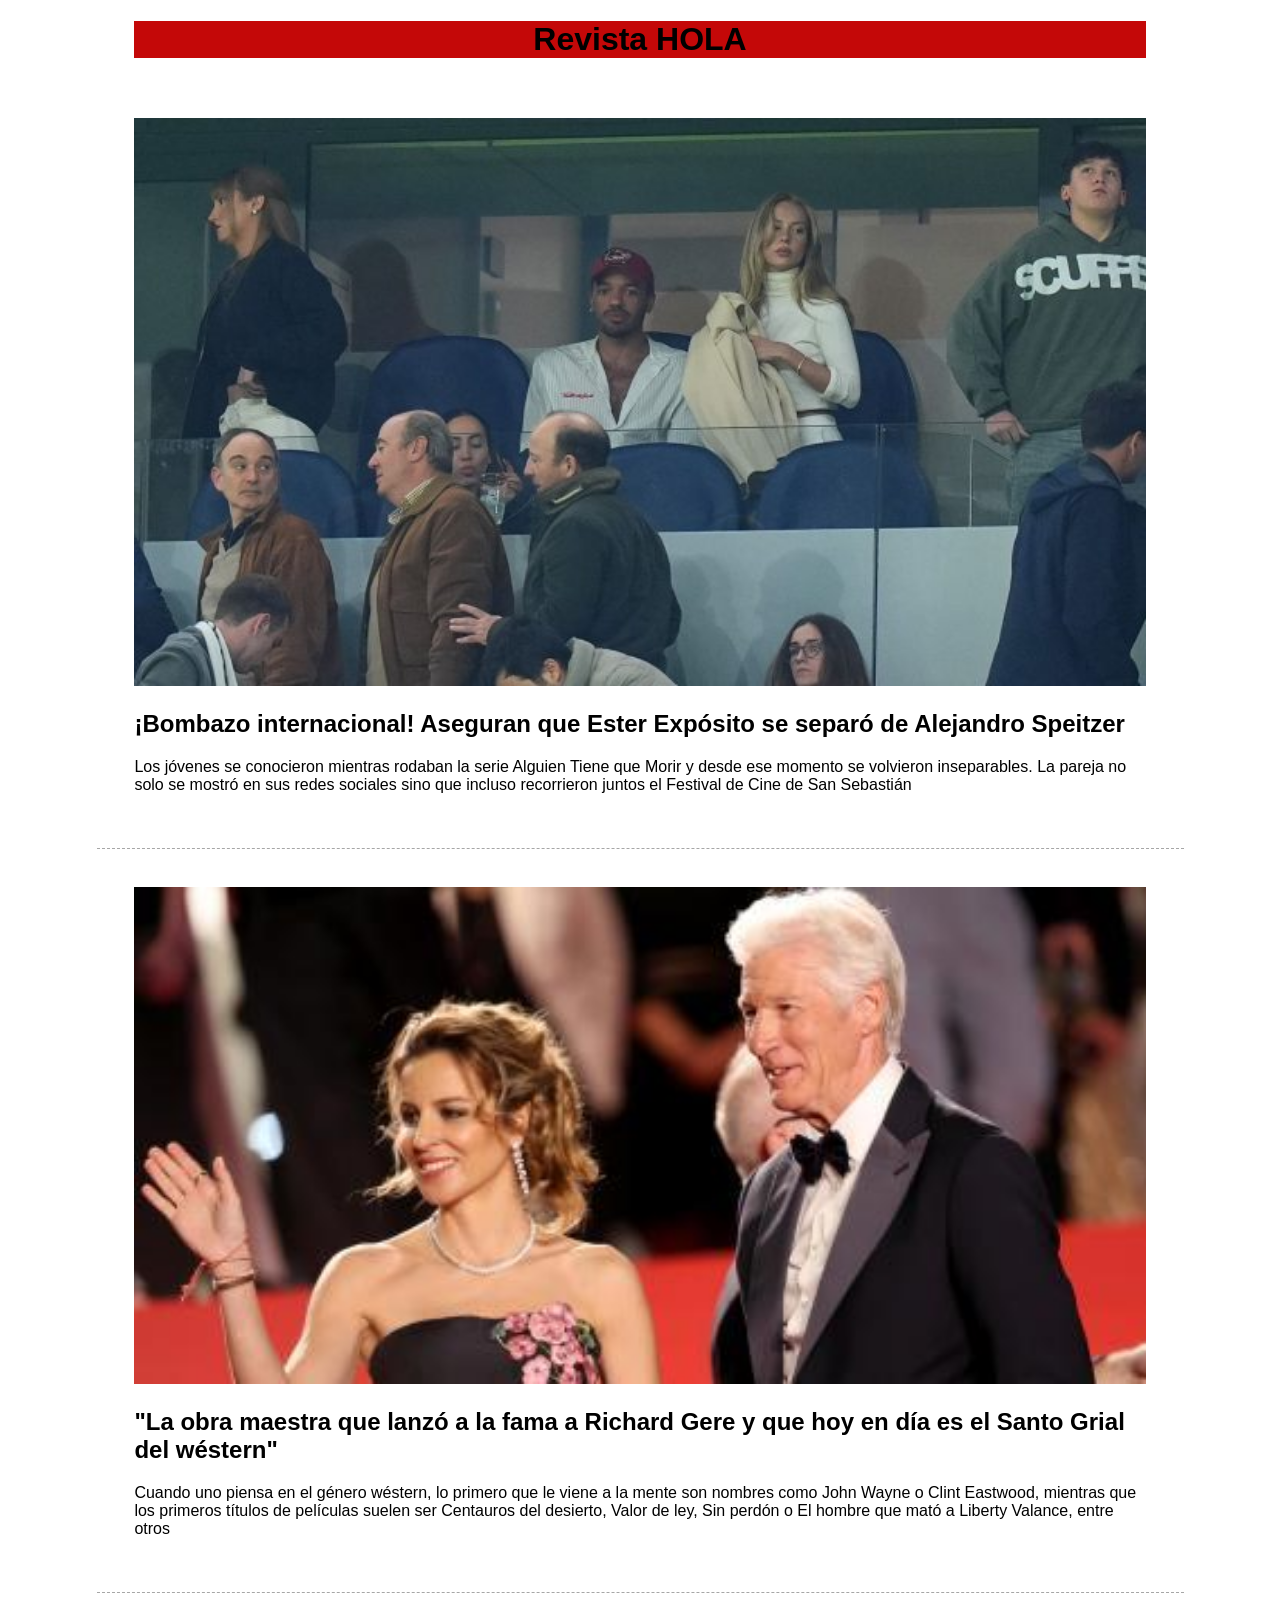
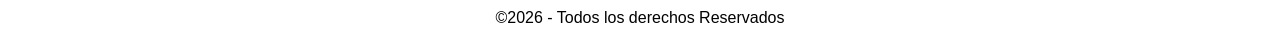
<file: index.html>
<!DOCTYPE html>
<html lang="en">
<head>
    <meta charset="UTF-8">
    <meta name="viewport" content="width=device-width, initial-scale=1.0">
    <title>Noticias</title>

    <link rel="stylesheet" href="css/styles.css">

</head>
<body>

    <div class="header">
        <div class="logo">
            <h1>Revista HOLA</h1>
        </div>
    </div>

    <div class="noticia">
        <div class="img-nota">
            <img src= "img/esteresp.jpg" alt="" class="img">
        </div>
        <div class="text-nota">
            <h2>¡Bombazo internacional! Aseguran que Ester Expósito se separó de Alejandro Speitzer</h2>
            <p>Los jóvenes se conocieron mientras rodaban la serie Alguien Tiene que Morir y desde ese momento se volvieron inseparables. La pareja no solo se mostró en sus redes sociales sino que incluso recorrieron juntos el Festival de Cine de San Sebastián</p>
        </div>
    </div>

    <div class="noticia">
        <div class="img-nota">
            <img src= "img/geree.jpeg" alt="" class="img">
        </div>
        <div class="text-nota">
            <h2>"La obra maestra que lanzó a la fama a Richard Gere y que hoy en día es el Santo Grial del wéstern"</h2>
            <p>
                Cuando uno piensa en el género wéstern, lo primero que le viene a la mente son nombres como John Wayne o Clint Eastwood, mientras que los primeros títulos de películas suelen ser Centauros del desierto, Valor de ley, Sin perdón o El hombre que mató a Liberty Valance, entre otros
            </p>
        </div>
    </div>

    <div class="footer">
        <div class="copy">
            <p>©2026 - Todos los derechos Reservados</p>
        </div>
    </div>


    
</body>
</html>
</file>
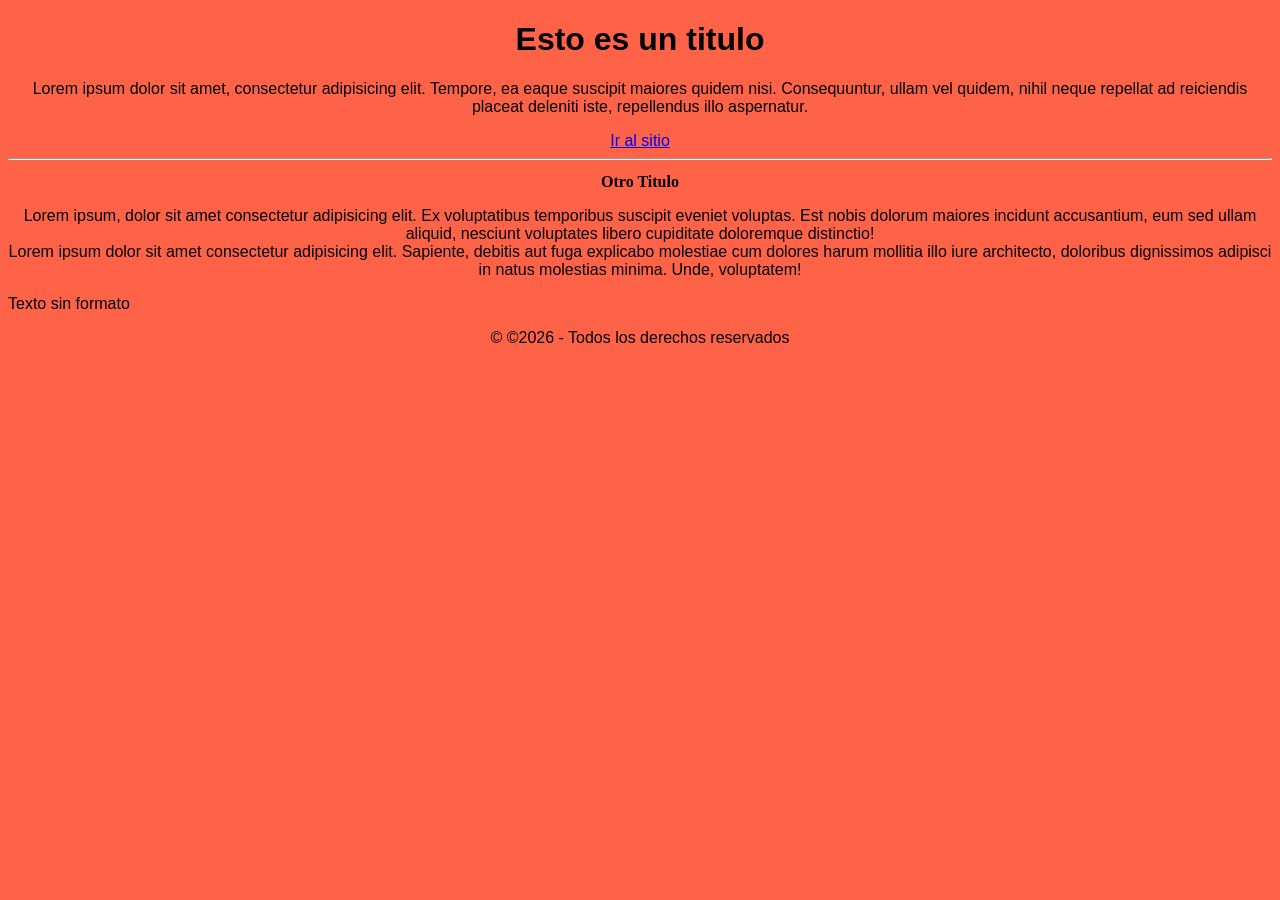
<file: pruebas.html>
<!DOCTYPE html>
<html lang="es">
<head>
    <meta charset="UTF-8">
    <meta name="viewport" content="width=device-width, initial-scale=1.0">
    <title>Intro CSS</title>

    <style>
/* selector { propiedad: valor;} */
        /* Selector  de etiqueta */
        body{
            background: tomato;
        }
    </style>

    <!-- CSS externo -->
    <link rel="stylesheet" href="css/styles.css">

</head>
<body>
    


    <div id="parrafoFinal">
        <h1 >Esto es un titulo</h1>
        <p>Lorem ipsum dolor sit amet, consectetur adipisicing elit. Tempore, ea eaque suscipit maiores quidem nisi. Consequuntur, ullam vel quidem, nihil neque repellat ad reiciendis placeat deleniti iste, repellendus illo aspernatur.</p>
        <a href="http://google.com">Ir al sitio</a>
         <hr>
        
         <h2 class="textoBase">Otro Titulo</h2>
         <p>Lorem ipsum, dolor sit amet consectetur adipisicing elit. Ex voluptatibus temporibus suscipit eveniet voluptas. Est nobis dolorum maiores incidunt accusantium, eum sed ullam aliquid, nesciunt voluptates libero cupiditate doloremque distinctio! <br> Lorem ipsum dolor sit amet consectetur adipisicing elit. Sapiente, debitis aut fuga explicabo molestiae cum dolores harum mollitia illo iure architecto, doloribus dignissimos adipisci in natus molestias minima. Unde, voluptatem!</p>
    </div>

    <div>
        <span>Texto sin formato</span>
    </div>

    
    <footer>
        <p id="parrafoFinal">
            &copy; ©2026 - Todos los derechos reservados
        </p>
    </footer>


</body>
</html>
</file>
<file: css/styles.css>
/* selector { propiedad: valor;} 
    etiqueta
    .clase
    #id
    *
*/

html{
    font-family: Arial, Helvetica, sans-serif;
    font-size: 16px;
}
/* clase */
.textoBase{
    font-family: Georgia, 'Times New Roman', Times, serif;
    font-size: 16px;
}

/* id */
#parrafoFinal{
    text-align: center;
    font-family: Arial, Helvetica, sans-serif;
    font-weight: lighter;
}


/* Maqueta */
.header{
    width: 80%;
    margin-left: auto;
    margin-right: auto;
    text-align: center;
    /* border: black solid; */
    background: rgb(196, 8, 8);
}
.noticia{
    width: 80%;
    padding: 3%;
    margin-left:auto;
    margin-right: auto;
    border-bottom: dashed 1px rgb(166, 166, 166);
}

.img{
    width: 100%;
}

.footer{
    width: 80%;
    margin-left: auto;
    margin-right: auto;
    text-align: center;
    
}
</file>
